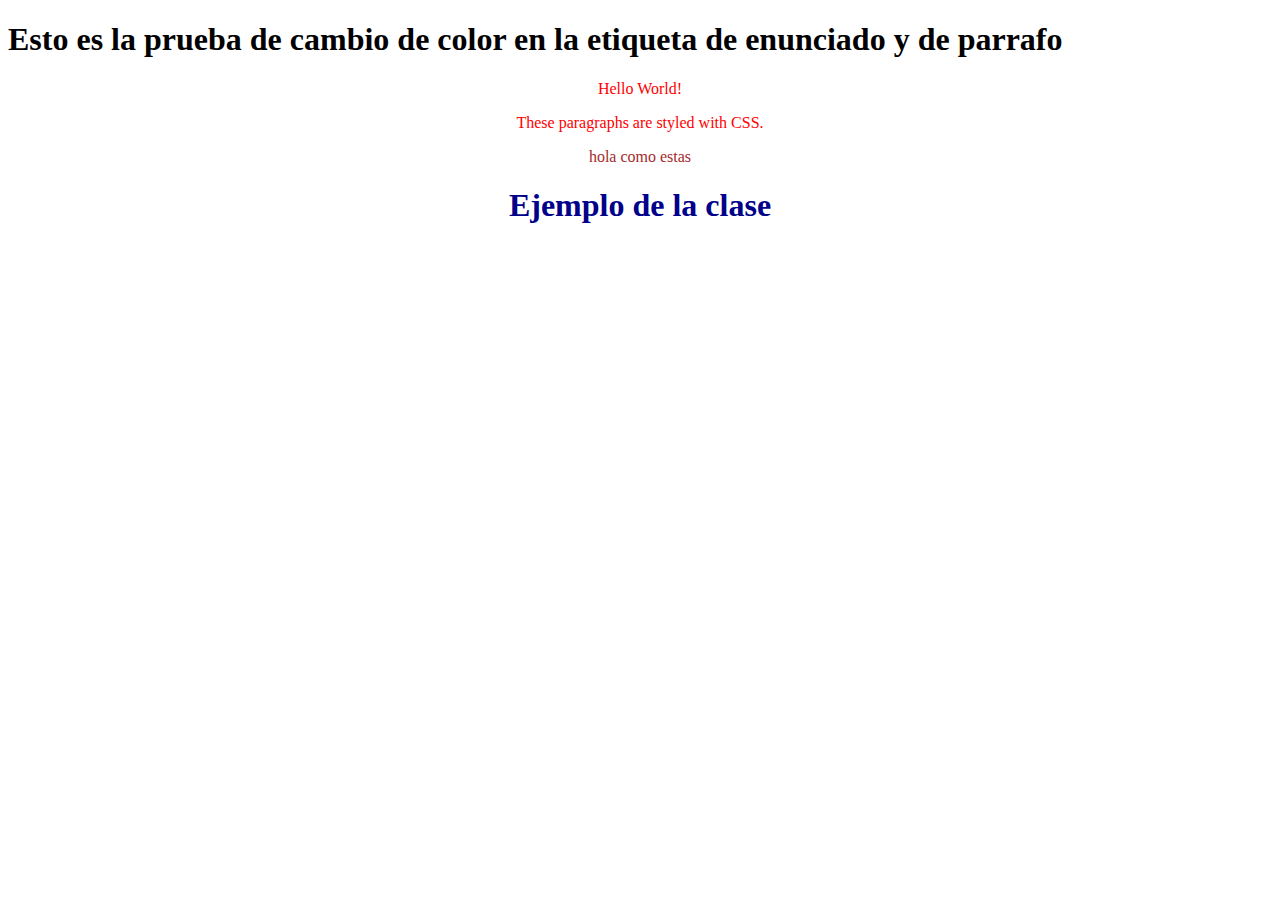
<file: dia-1/index.html>
<!DOCTYPE html>
<html lang="en">
<head>
    <meta charset="UTF-8">
    <meta name="viewport" content="width=device-width, initial-scale=1.0">
    <link rel="stylesheet" href="css/style.css">
    <title>Prueba de etiquetas en css</title>
</head>
<body>
    <h1>Esto es la prueba de cambio de color en la etiqueta de enunciado y de parrafo</h1>
    <p>Hello World!</p>
<p>These paragraphs are styled with CSS.</p>

<p id="para1"> hola como estas</p>

<h1 class="ejemplo">Ejemplo de la clase</h1>

</body>
</html>
</file>
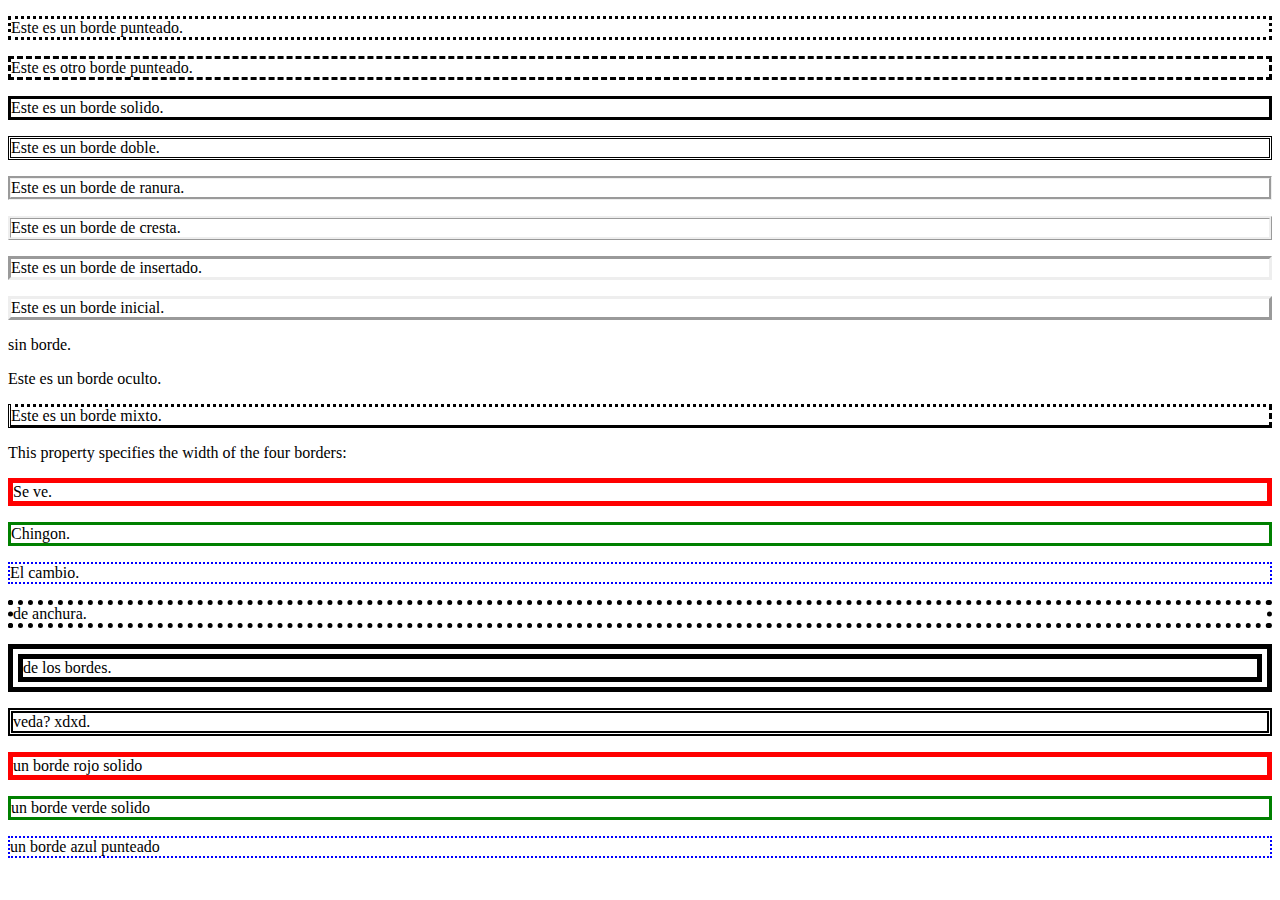
<file: dia-3/index.html>
<!DOCTYPE html>
<html lang="en">
<head>
    <meta charset="UTF-8">
    <meta name="viewport" content="width=device-width, initial-scale=1.0">
    <link rel="stylesheet" href="css\style.css">
    <title>Document</title>
</head>
<body>
    
<p class="dotted">Este es un borde punteado.</p>
<p class="dashed">Este es otro borde punteado.</p>
<p class="solid">Este es un borde solido.</p>
<p class="double">Este es un borde doble.</p>
<p class="groove">Este es un borde de ranura.</p>
<p class="ridge">Este es un borde de cresta.</p>
<p class="inset">Este es un borde de insertado.</p>
<p class="outset">Este es un borde inicial.</p>
<p class="none">sin borde.</p>
<p class="hidden">Este es un borde oculto.</p>
<p class="mix">Este es un borde mixto.</p>

<!--Trabajamos con la anchura de los bordes-->

<p>This property specifies the width of the four borders:</p>

<p class="one">Se ve.</p>
<p class="two">Chingon.</p>
<p class="three">El cambio.</p>
<p class="four">de anchura.</p>
<p class="five">de los bordes.</p>
<p class="six">veda? xdxd.</p>

<!--trabajamos colores de los bordes-->
<p class="one">un borde rojo solido</p>
<p class="two">un borde verde solido</p>
<p class="three">un borde azul punteado</p>

</body>
</html>
</file>
<file: dia-1/css/style.css>
p {
    color: red;
    text-align: center;
  } 
  #para1 {
    color: brown;
    text-align: center;
  } 
  .ejemplo
  {
    color: darkblue;
    text-align: center;
  }
</file>
